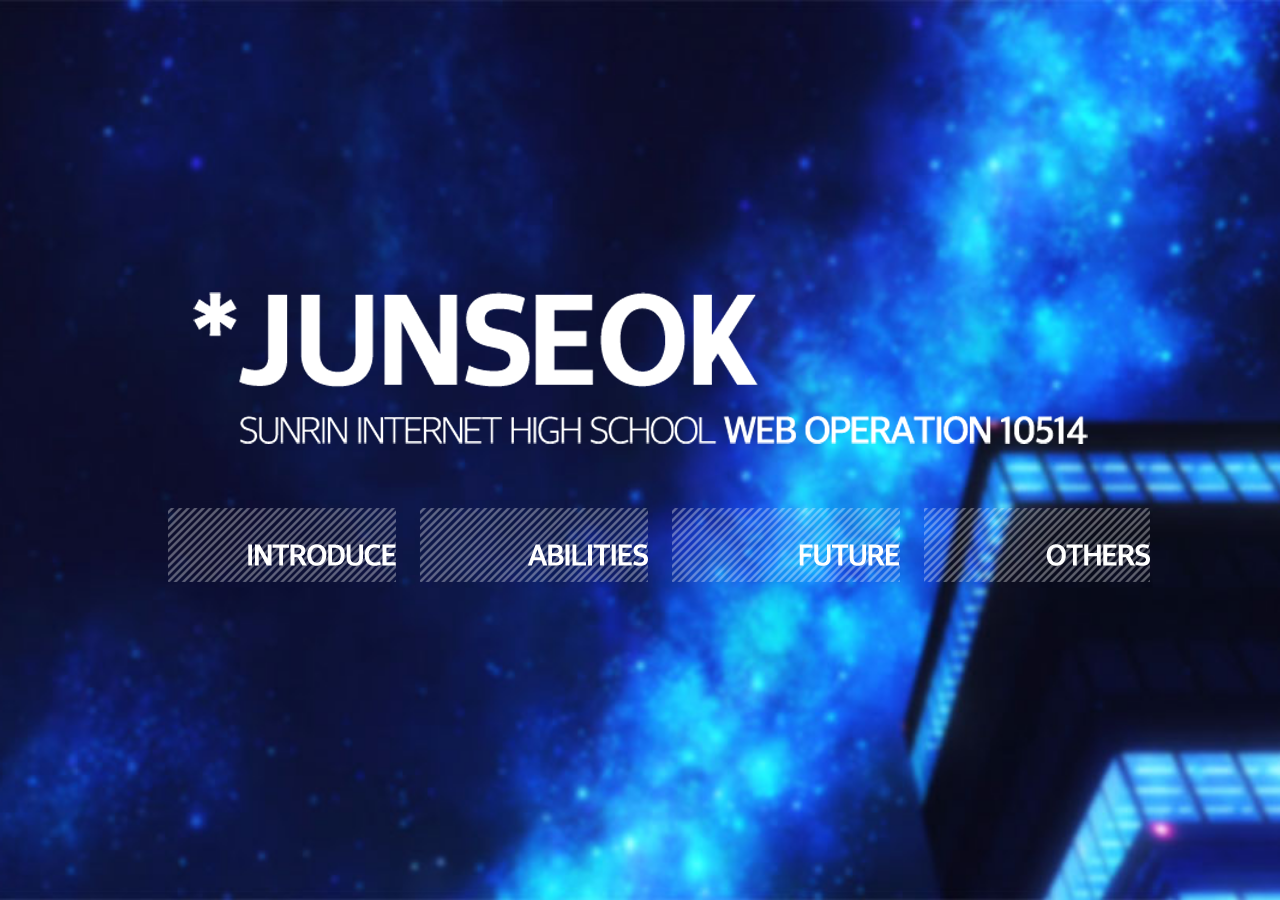
<file: index.html>
<!doctype html>
<html>
    <head>
        <meta charset="utf-8"/>
        <title>KOTOHANA :: MAIN</title>
        <link rel="stylesheet" type="text/css" href="css/index.css"/>
    </head>
    <body>
        <div class="vCenter">
          <span>
            <a href="#">
              <img src="images/op_main.png" alt="Junseok, Sunrin Internet HighSchool Web Operation 10514">
            </a>
            <div id="content">
                <ul>
                    <li>
                        <a href="introduce.html" id="icon1">Introduce</a>
                    </li>
                    <li>
                        <a href="abilities.html" id="icon2">Ability</a>
                    </li>
                    <li>
                        <a href="future.html" id="icon3">Future</a>
                    </li>
                    <li>
                        <a href="others.html" id="icon4">Others</a>
                    </li>
                </ul>
            </div>
          </span>
        </div>
    </body>
</html>
</file>
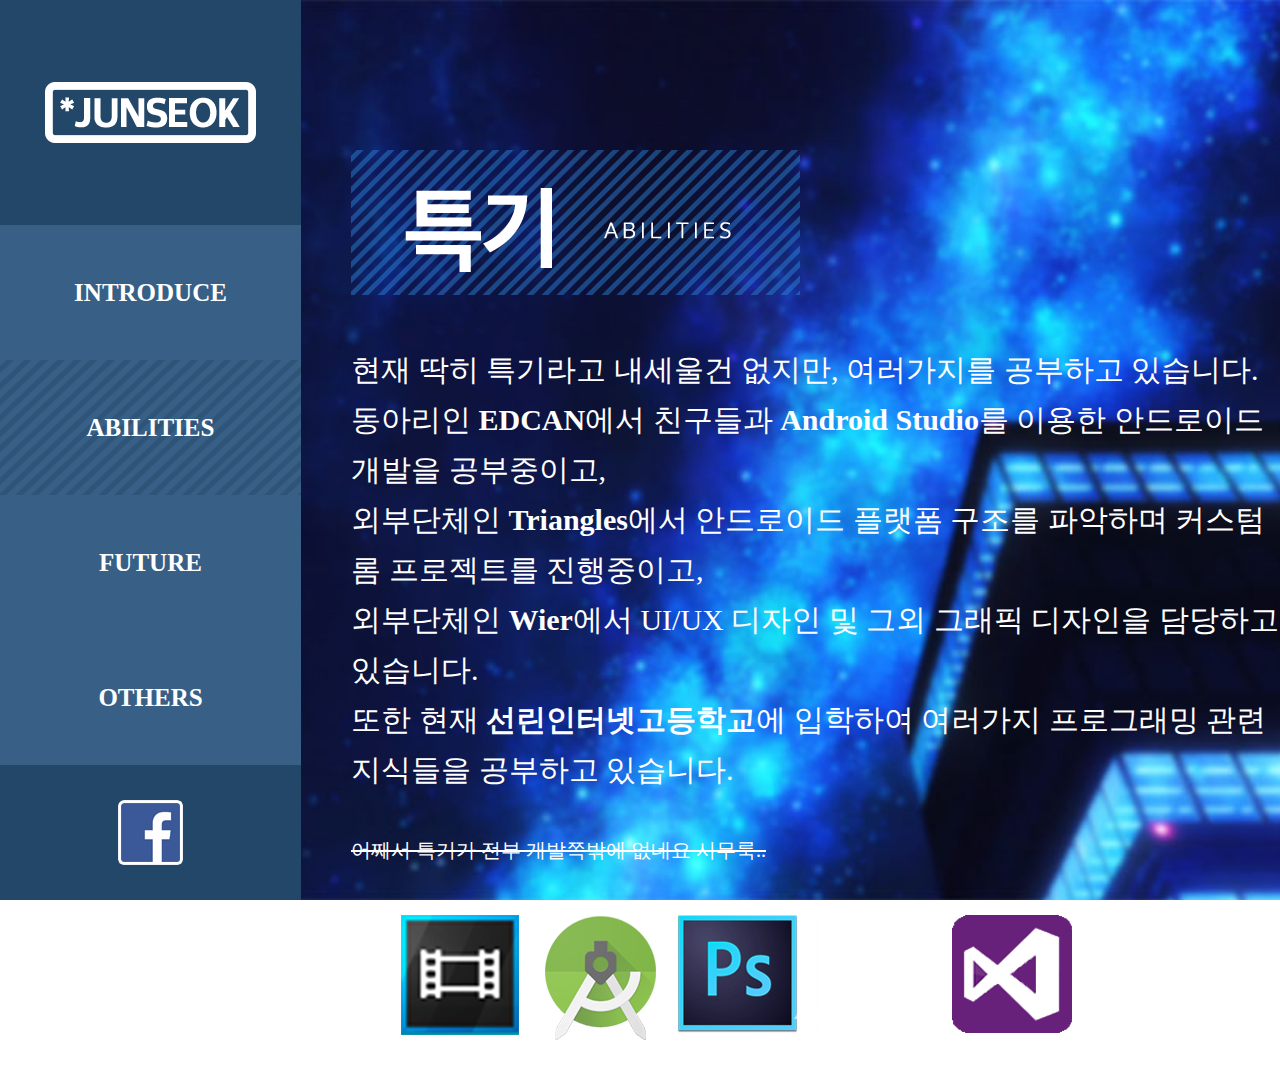
<file: abilities.html>
<html>
    <head>
        <meta charset="utf-8"/>
        <title>KOTOHANA : ABILITIES</title>
        <link rel="stylesheet" type="text/css" href="css/abilities.css"/>
        <link rel="stylesheet" type="text/css" href="css/common.css"/>
    </head>
    <body>
        <div class="container">
            <div class="menu">
                <div class="vCenter">
                  <span>
                    <a href="index.html">
                      <img src="images/logo.png" alt="main_logo">
                    </a>
                  </span>
                </div>
                <div class="middle">
                    <div class="tab1">
                        <span>
                            <p><a href="introduce.html">INTRODUCE</a></p>
                        </span>
                    </div>
                    <div class="tab2">
                        <span>
                            <p><a href="abilities.html">ABILITIES</a></p>
                        </span>
                    </div>
                    <div class="tab3">
                        <span>
                            <p><a href="future.html">FUTURE</a></p>
                        </span>
                    </div>
                    <div class="tab4">
                        <span>
                            <p><a href="others.html">OTHERS</a></p>
                        </span>
                    </div>
                </div>
                <div class="footer">
                    <span>
                        <a href="http://fb.com/fluorine2015">
                            <img src="images/fb.png"/>
                        </a>
                    </span>
                </div>
            </div>
            <div class="info">
                <span>
                    <img src="images/abilities.png"/>
                </span>
                    <div class="maintext">
                        <p>현재 딱히 특기라고 내세울건 없지만, 여러가지를 공부하고 있습니다.<br/>
                        동아리인 <a href="http://edcan.kr">EDCAN</a>에서 친구들과 <b>Android Studio</b>를 이용한 안드로이드 개발을 공부중이고,<br/>
                        외부단체인 <a href="https://github.com/triangles">Triangles</a>에서 안드로이드 플랫폼 구조를 파악하며 커스텀롬 프로젝트를 진행중이고,<br/>
                        외부단체인 <a href="">Wier</a>에서 UI/UX 디자인 및 그외 그래픽 디자인을 담당하고 있습니다.<br/>
                        또한 현재 <a href="http://sunrint.hs.kr">선린인터넷고등학교</a>에 입학하여 여러가지 프로그래밍 관련 지식들을 공부하고 있습니다.<br/>
                        <p id="smalltext">어째서 특기가 전부 개발쪽밖에 없네요 시무룩..</p></p>
                    </div>
                    <div class="images">
                        <ul>
                            <li>
                                <a href="http://www.sonycreativesoftware.com/" id="icon1">Vegas</a>
                            </li>
                            <li>
                                <a href="https://developers.google.com/" id="icon2">Android Studio</a>
                            </li>
                            <li>
                                <a href="http://adobe.com" id="icon3">Photoshop</a>
                            </li>
                            <li>
                                <a href="http://github.com/triangles" id="icon4">Triangles</a>
                            </li>
                            <li>
                                <a href="https://www.visualstudio.com/ko-kr/visual-studio-homepage-vs.aspx" id="icon5">Visual Studio</a>
                            </li>
                        </ul>
            </div>
            </div>
        </div>
        
    </body>
</html>
</file>
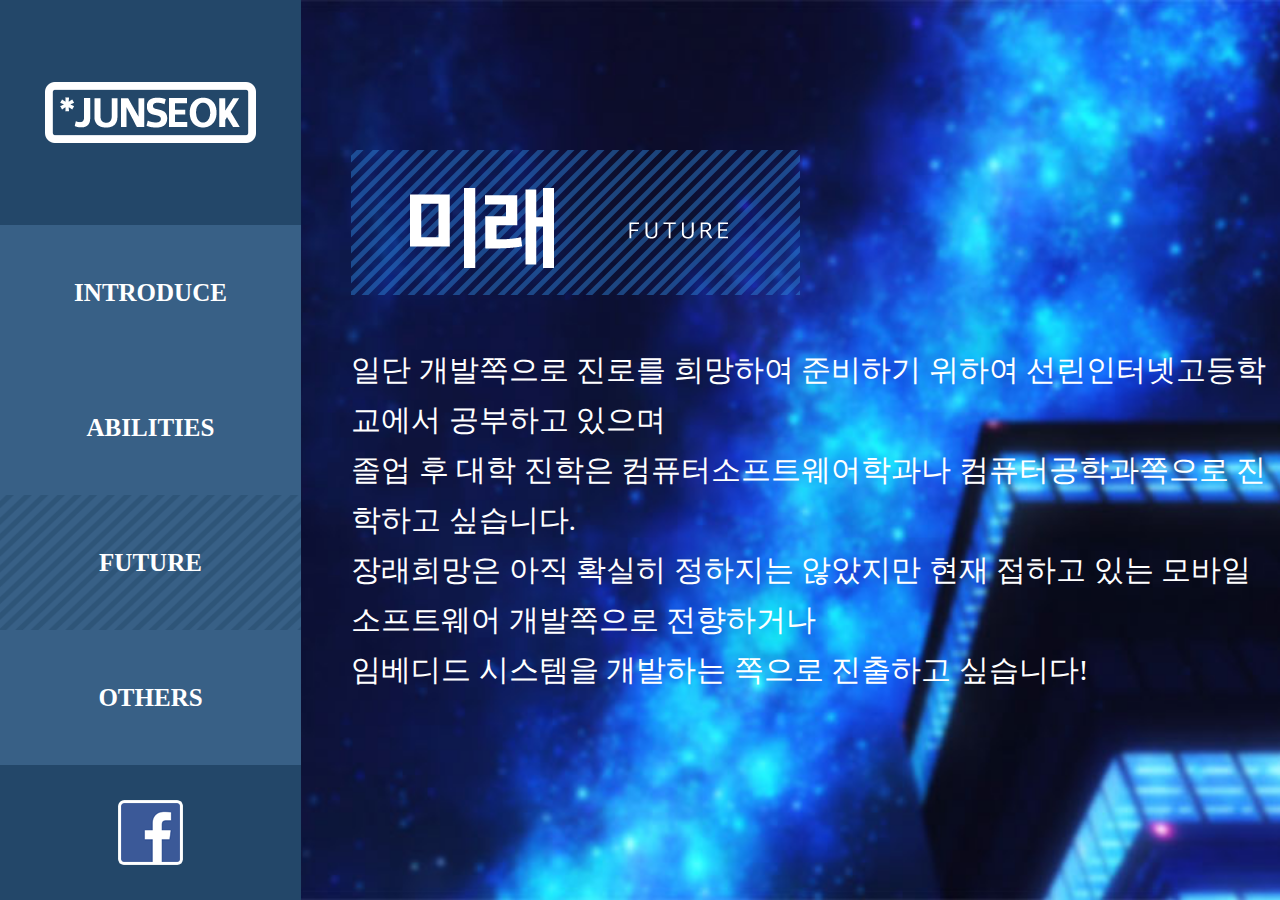
<file: future.html>
<html>
    <head>
        <meta charset="utf-8"/>
        <title>KOTOHANA : FUTURE</title>
        <link rel="stylesheet" type="text/css" href="css/future.css"/>
        <link rel="stylesheet" type="text/css" href="css/common.css"/>
    </head>
    <body>
        <div class="container">
            <div class="menu">
                <div class="vCenter">
                  <span>
                    <a href="index.html">
                      <img src="images/logo.png" alt="main_logo">
                    </a>
                  </span>
                </div>
                <div class="middle">
                    <div class="tab1">
                        <span>
                            <p><a href="introduce.html">INTRODUCE</a></p>
                        </span>
                    </div>
                    <div class="tab2">
                        <span>
                            <p><a href="abilities.html">ABILITIES</a></p>
                        </span>
                    </div>
                    <div class="tab3">
                        <span>
                            <p><a href="future.html">FUTURE</a></p>
                        </span>
                    </div>
                    <div class="tab4">
                        <span>
                            <p><a href="others.html">OTHERS</a></p>
                        </span>
                    </div>
                </div>
                <div class="footer">
                    <span>
                        <a href="http://fb.com/fluorine2015">
                            <img src="images/fb.png"/>
                        </a>
                    </span>
                </div>
            </div>
            <div class="info">
                <span>
                    <img src="images/future.png"/>
                </span>
                    <div class="maintext">
                        <div class="maintext">
                            <p>일단 개발쪽으로 진로를 희망하여 준비하기 위하여 선린인터넷고등학교에서 공부하고 있으며<br/>
                                졸업 후 대학 진학은 컴퓨터소프트웨어학과나 컴퓨터공학과쪽으로 진학하고 싶습니다.<br/>
                                장래희망은 아직 확실히 정하지는 않았지만 현재 접하고 있는 모바일 소프트웨어 개발쪽으로 전향하거나<br/>
                                임베디드 시스템을 개발하는 쪽으로 진출하고 싶습니다!
                            </p>
                        </div>
                    </div>
            </div>
        </div>
        
    </body>
</html>
</file>
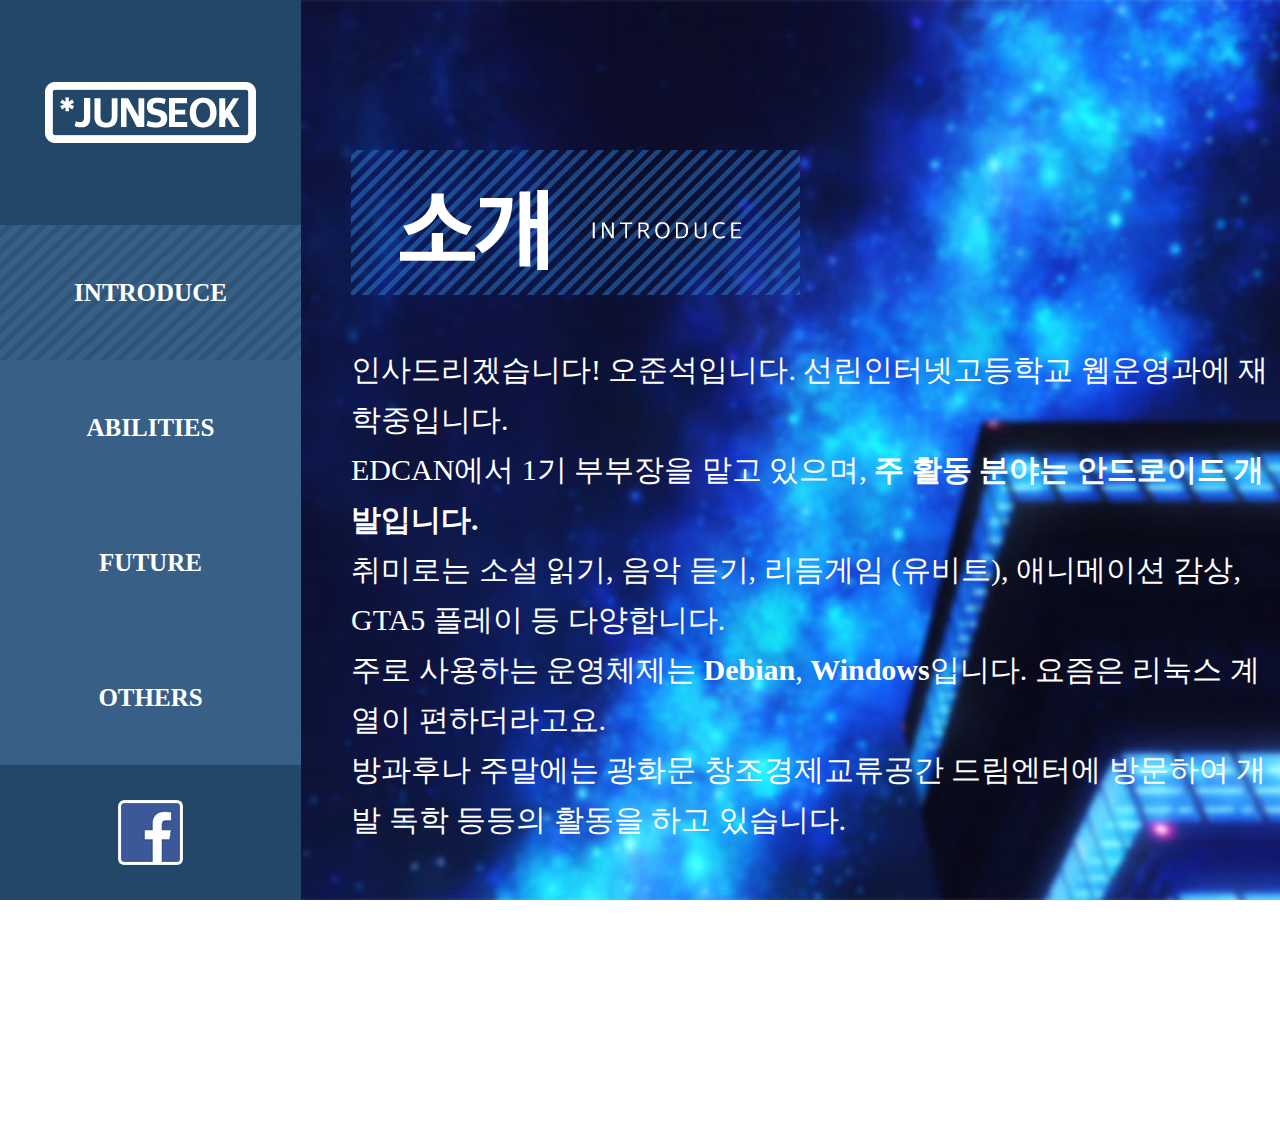
<file: introduce.html>
<html>
    <head>
        <meta charset="utf-8"/>
        <title>KOTOHANA : INTRODUCE</title>
        <link rel="stylesheet" type="text/css" href="css/introduce.css"/>
        <link rel="stylesheet" type="text/css" href="css/common.css"/>
    </head>
    <body>
        <div class="container">
            <div class="menu">
                <div class="vCenter">
                  <span>
                    <a href="index.html">
                      <img src="images/logo.png" alt="main_logo">
                    </a>
                  </span>
                </div>
                <div class="middle">
                    <div class="tab1">
                        <span>
                            <p><a href="introduce.html">INTRODUCE</a></p>
                        </span>
                    </div>
                    <div class="tab2">
                        <span>
                            <p><a href="abilities.html">ABILITIES</a></p>
                        </span>
                    </div>
                    <div class="tab3">
                        <span>
                            <p><a href="future.html">FUTURE</a></p>
                        </span>
                    </div>
                    <div class="tab4">
                        <span>
                            <p><a href="others.html">OTHERS</a></p>
                        </span>
                    </div>
                </div>
                <div class="footer">
                    <span>
                        <a href="http://fb.com/fluorine2015">
                            <img src="images/fb.png"/>
                        </a>
                    </span>
                </div>
            </div>
            <div class="info">
                <span>
                    <img src="images/introduce.png"/>
                </span>
                <div class="maintext">
                    <p>인사드리겠습니다! 오준석입니다. 선린인터넷고등학교 웹운영과에 재학중입니다. <br/>
                    EDCAN에서 1기 부부장을 맡고 있으며, <b>주 활동 분야는 안드로이드 개발입니다.</b><br/>
                    취미로는 소설 읽기, 음악 듣기, 리듬게임 (유비트), 애니메이션 감상, GTA5 플레이 등 다양합니다.<br/>
                        주로 사용하는 운영체제는 <a href="http://debian.org">Debian</a>, <a href="https://www.microsoft.com/en-us/windows">Windows</a>입니다. 요즘은 리눅스 계열이 편하더라고요.<br/>
                    방과후나 주말에는 광화문 창조경제교류공간 드림엔터에 방문하여 개발 독학 등등의 활동을 하고 있습니다.</p>
                </div>
                
                <div class="sub_info">
                    <p>Name : Junseok Oh<br/>
                    Nickname: KOTOHANA / Fluorine<br/>
                    Birth : 1999-06-02 (17세)<br/>
                    Gender : 남자<br/>
                    E-mail : <a href="mailto:kotohana5706@edcan.kr">kotohana5706@edcan.kr</a><br/>
                    GitHub : <a href="http://github.com/ttafluorine">ttafluorine</a><br/>
                    School Club : EDCAN (Every Day Coding All Night) <a href="http://edcan.kr">(HomePage)</a></p>
                </div>
            </div>
        </div>
        
    </body>
</html>
</file>
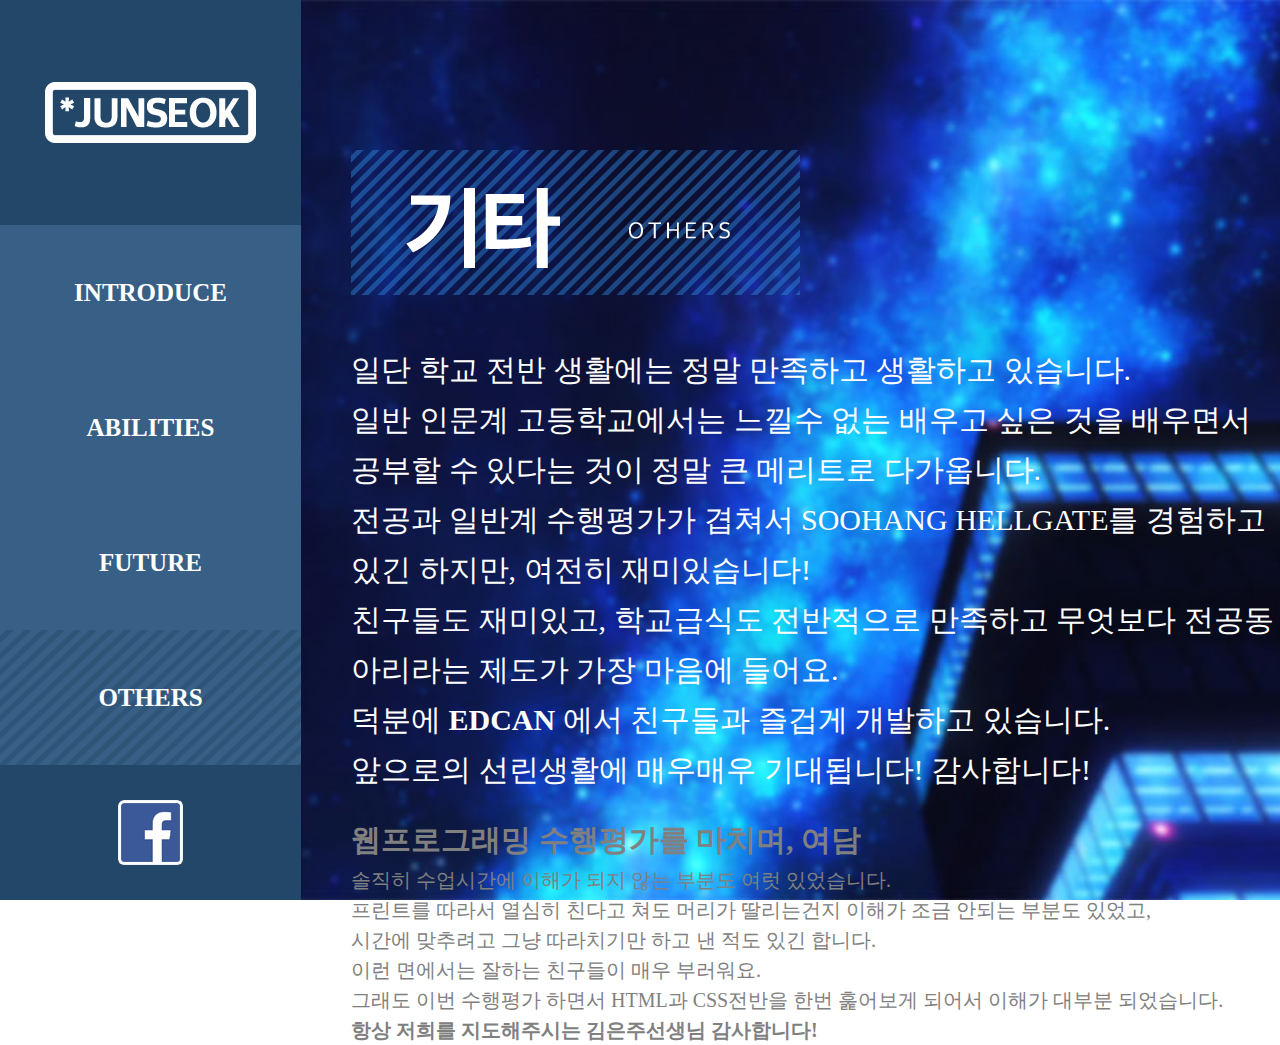
<file: others.html>
<html>
    <head>
        <meta charset="utf-8"/>
        <title>KOTOHANA : OTHERS</title>
        <link rel="stylesheet" type="text/css" href="css/others.css"/>
        <link rel="stylesheet" type="text/css" href="css/common.css"/>
    </head>
    <body>
        <div class="container">
            <div class="menu">
                <div class="vCenter">
                  <span>
                    <a href="index.html">
                      <img src="images/logo.png" alt="main_logo">
                    </a>
                  </span>
                </div>
                <div class="middle">
                    <div class="tab1">
                        <span>
                            <p><a href="introduce.html">INTRODUCE</a></p>
                        </span>
                    </div>
                    <div class="tab2">
                        <span>
                            <p><a href="abilities.html">ABILITIES</a></p>
                        </span>
                    </div>
                    <div class="tab3">
                        <span>
                            <p><a href="future.html">FUTURE</a></p>
                        </span>
                    </div>
                    <div class="tab4">
                        <span>
                            <p><a href="others.html">OTHERS</a></p>
                        </span>
                    </div>
                </div>
                <div class="footer">
                    <span>
                        <a href="http://fb.com/fluorine2015">
                            <img src="images/fb.png"/>
                        </a>
                    </span>
                </div>
            </div>
            <div class="info">
                <span>
                    <img src="images/others.png"/>
                </span>
                <div class="maintext">
                    <p>일단 학교 전반 생활에는 정말 만족하고 생활하고 있습니다.<br/>
                        일반 인문계 고등학교에서는 느낄수 없는 배우고 싶은 것을 배우면서 공부할 수 있다는 것이 정말 큰 메리트로 다가옵니다.<br/>
                        전공과 일반계 수행평가가 겹쳐서 SOOHANG HELLGATE를 경험하고 있긴 하지만, 여전히 재미있습니다!<br/>
                        친구들도 재미있고, 학교급식도 전반적으로 만족하고 무엇보다 전공동아리라는 제도가 가장 마음에 들어요.<br/>
                        덕분에 <a href="http://edcan.kr">EDCAN</a> 에서 친구들과 즐겁게 개발하고 있습니다.<br/>
                        앞으로의 선린생활에 매우매우 기대됩니다! 감사합니다!
                    </p>
                </div>

                <div class="subtext">
                    <p id="title">웹프로그래밍 수행평가를 마치며, 여담</p>
                    <p>솔직히 수업시간에 이해가 되지 않는 부분도 여럿 있었습니다.<br/>
                        프린트를 따라서 열심히 친다고 쳐도 머리가 딸리는건지 이해가 조금 안되는 부분도 있었고,<br/>
                        시간에 맞추려고 그냥 따라치기만 하고 낸 적도 있긴 합니다.<br/>
                        이런 면에서는 잘하는 친구들이 매우 부러워요.<br/>
                        그래도 이번 수행평가 하면서 HTML과 CSS전반을 한번 훑어보게 되어서 이해가 대부분 되었습니다.<br/>
                        <b>항상 저희를 지도해주시는 김은주선생님 감사합니다!</b>
                    </p>
                </div>
</div>
        </div>
    </body>
</html>
</file>
<file: css/index.css>
html,body{ background:url(../images/bg.jpg) no-repeat center center fixed;
    background-size:cover; margin:0; padding:0; height:100%;}

.vCenter { display: table; width: 100%; height: 100%;  }
.vCenter span { display: table-cell; text-align: center; vertical-align: middle; }
#content>ul{
    margin-top:50px;
}
#content > ul > li {
    display: inline-block;
    padding: 10px 10px 10px 10px;
}
#content > ul > li > a{
    display: block;
    width:228px;
    height: 74px;
    text-indent: -10000px;
    text-align: center;
    background:url(../images/op_menu.png) no-repeat;
    cursor: pointer;
}
#content>ul>li>a#icon1{
    background-position: 0px, 0px;
}
#content>ul>li>a#icon2{
    background-position: -228px, 0px;
}
#content>ul>li>a#icon3{
    background-position: -456px, 0px;
}
#content>ul>li>a#icon4{
    background-position: -686px, 0px;
}
</file>
<file: css/abilities.css>
div.middle>div.tab2{
    background:url(../images/slash.png)
}

div.info > .maintext #smalltext{
    text-decoration: line-through;
    font-size: 20px
}

div.images{
    text-align: center;
    width: 100%;
    display: table;
}
div.images > ul> li{
    display: table-cell;
}
div.images > ul>li>a{
    width:121px;
    height:125px;
    display: block;
    margin:10px;
    text-indent: -10000px;
    background: url(../images/program_icons.png);
}
div.images > ul > li > a#icon2{
    background-position: -118px, 0px;
    width:115px;
}
div.images > ul > li > a#icon3{
    background-position: -235px, 0px;
    width:120px;
}
div.images > ul > li > a#icon4{
    background-position: -355px, 0px;
    width:115px;
}

div.images > ul > li > a#icon5{
    background-position: -470px, 0px;
    width:120px;
}
</file>
<file: css/common.css>
html,body{ background:url(../images/bg.jpg) no-repeat center center fixed;
    color:white;
    background-size:cover; margin:0; padding:0; height:100%;}
div.container {
    width: 100%;
    height:100%;
    display: flex;
    flex-direction: row;
}
div.info{
    flex: 1 0 0;
    margin-top:150px;
    margin-left: 50px
}
div.menu{
    background:url(../images/left_bar_top.png) repeat-y;
    max-width:301px;
    min-width: 220px;
    height:100%;
    width: 35%;
    text-align: center;
    position: relative;
}
div.vCenter { display: table;  width: 100%; height: 25%; }
div.vCenter span { display: table-cell;     text-align: center; vertical-align: middle; }
div.middle{
    height:60%;
    background: url(../images/left_bar_under.png) repeat-y;
}
div.middle>div{
    display:table;
    width:100%;
    height:25%;
    min-height: 87px;
}
div.middle>div>span{
    font-size: 25px;
    display: table-cell;
    text-align: center;
    vertical-align: middle;
    font-weight: bold;
}
div.footer{
    display:table;
    height: 15%;
    width: 100%;
    bottom: 0;
    min-height: 87px;
    position: absolute;
    background:url(../images/left_bar_top.png) repeat-y;
}
div.footer > span{
    display: table-cell;
    text-align: center;
    vertical-align: middle;
}
a{
    text-decoration: none;
    color:white;
    font-weight: bold;
}
div.info > .maintext{
    margin-top:50px;
    font: 30px "나눔고딕";
    line-height: 50px;
}
</file>
<file: css/future.css>
div.middle>div.tab3{
    background:url(../images/slash.png)
}
</file>
<file: css/introduce.css>
div.info > .sub_info{
    margin-top:50px;
    font: 25px "나눔고딕";
    line-height:35px;
}
div.middle>div.tab1{
    background:url(../images/slash.png)
}
</file>
<file: css/others.css>
div.middle>div.tab4{
    background:url(../images/slash.png)
}
div.subtext> p#title{
    font-size: 30px;
    margin-bottom:0;
    font-weight: bold;
}
div.subtext > p{
    color: gray;
    margin-top: 10px;
    font-size: 20px;
    line-height: 30px
}
</file>
